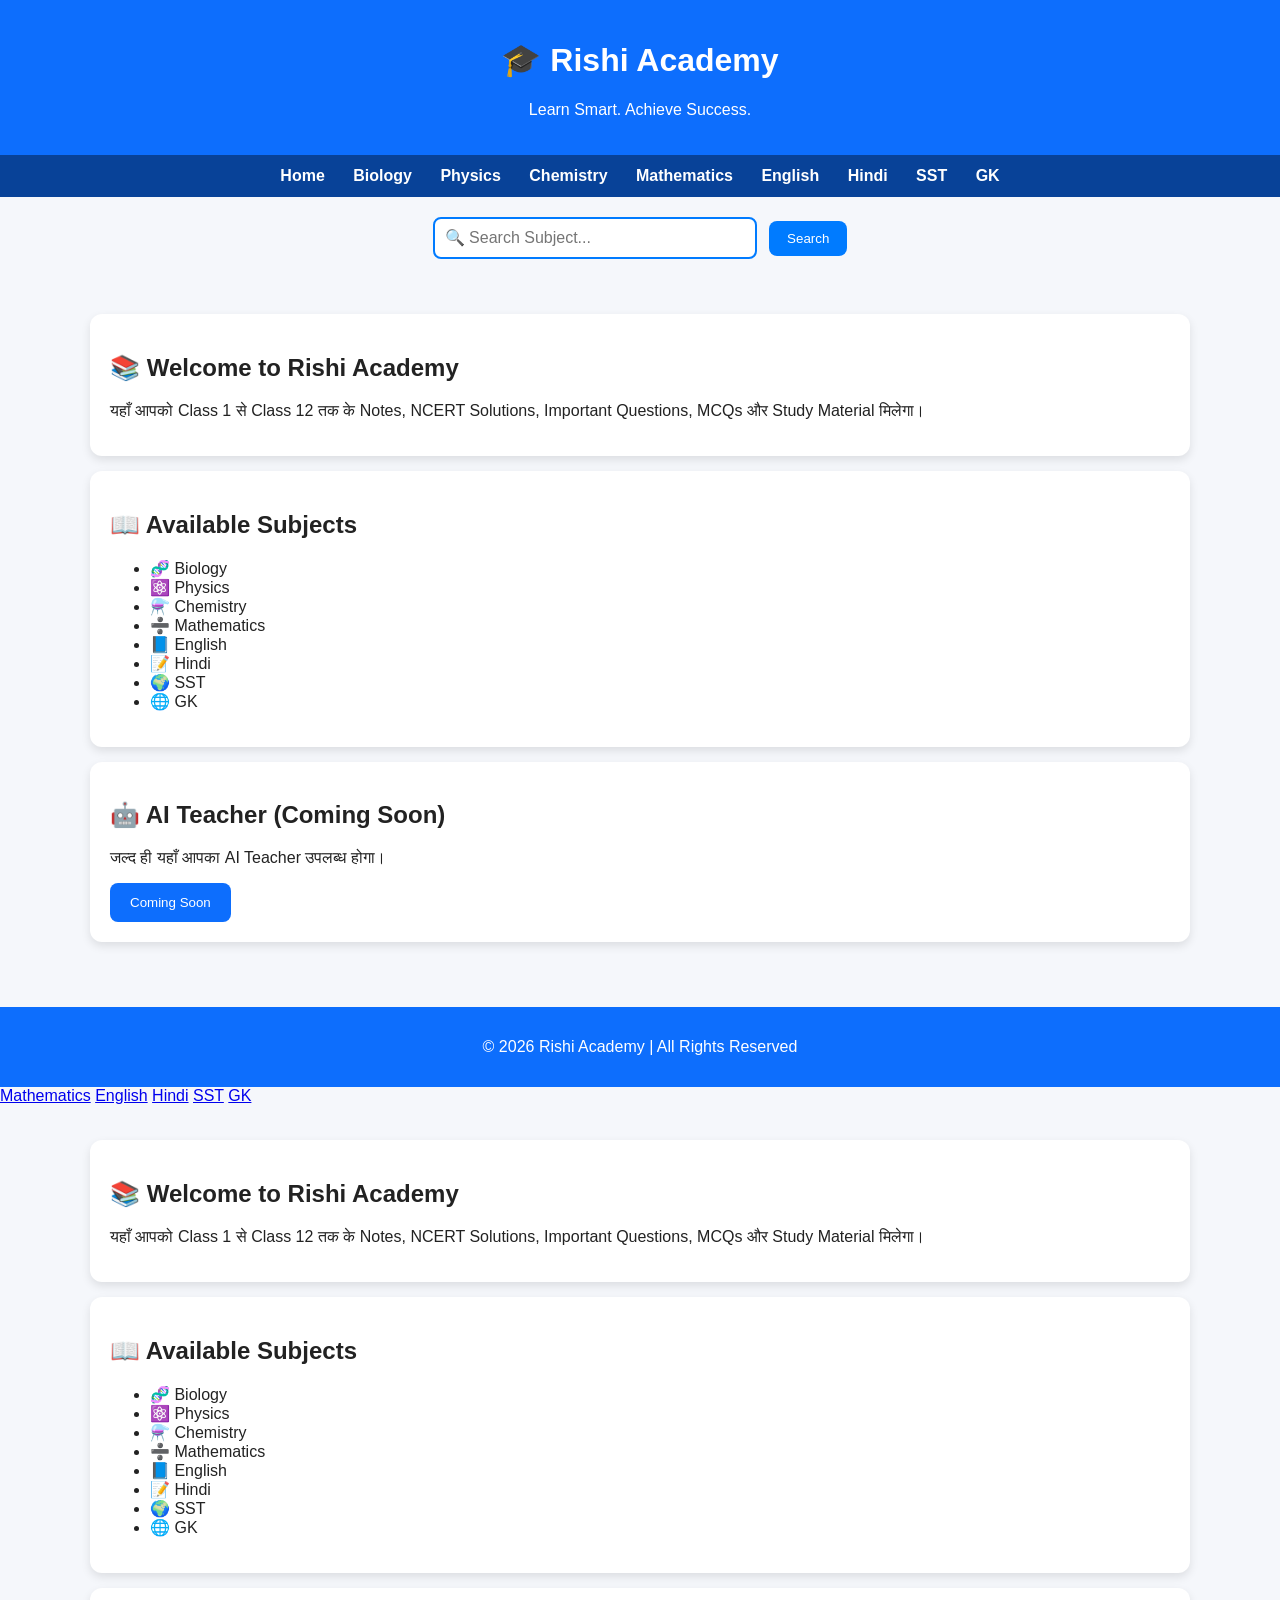
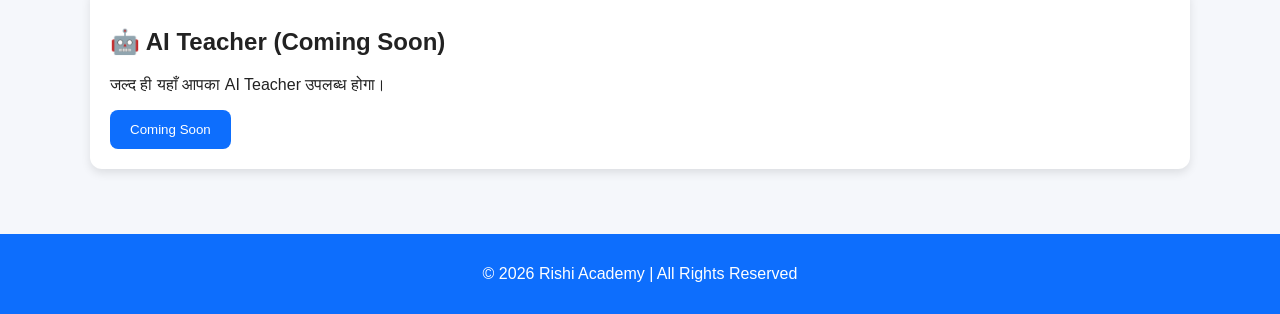
<file: index.html>
<!DOCTYPE html>
<html lang="en">
<head>
    <meta charset="UTF-8">
    <meta name="viewport" content="width=device-width, initial-scale=1.0">
    <title>Rishi Academy</title>

    <link rel="stylesheet" href="style.css">
</head>
<body>

<header>
    <h1>🎓 Rishi Academy</h1>
    <p>Learn Smart. Achieve Success.</p>
</header>

<nav>
    <a href="#">Home</a>
    <a href="biology.html">Biology</a>
    <a href="physics.html">Physics</a>
    <a href="chemistry.html">Chemistry</a>
    <a href="mathematics.html">Mathematics</a>
    <a href="english.html">English</a>
    <a href="#">Hindi</a>
    <a href="#">SST</a>
    <a href="#">GK</a>
</nav>
<div class="search-box">
    <input type="text" id="searchInput" placeholder="🔍 Search Subject...">
    <button onclick="searchSubject()">Search</button>
</div>
<div class="container">

    <div class="card">
        <h2>📚 Welcome to Rishi Academy</h2>
        <p>
            यहाँ आपको Class 1 से Class 12 तक के Notes,
            NCERT Solutions, Important Questions,
            MCQs और Study Material मिलेगा।
        </p>
    </div>

    <div class="card">
        <h2>📖 Available Subjects</h2>
        <ul>
            <li>🧬 Biology</li>
            <li>⚛️ Physics</li>
            <li>⚗️ Chemistry</li>
            <li>➗ Mathematics</li>
            <li>📘 English</li>
            <li>📝 Hindi</li>
            <li>🌍 SST</li>
            <li>🌐 GK</li>
        </ul>
    </div>

    <div class="card">
        <h2>🤖 AI Teacher (Coming Soon)</h2>
        <p>
            जल्द ही यहाँ आपका AI Teacher उपलब्ध होगा।
        </p>

        <button>Coming Soon</button>
    </div>

</div>

<footer>
    <p>© 2026 Rishi Academy | All Rights Reserved</p>
</footer>

</body>
</html>
    <a href="#">Mathematics</a>
    <a href="#">English</a>
    <a href="#">Hindi</a>
    <a href="#">SST</a>
    <a href="#">GK</a>
</nav>

<div class="container">

    <div class="card">
        <h2>📚 Welcome to Rishi Academy</h2>
        <p>
            यहाँ आपको Class 1 से Class 12 तक के Notes,
            NCERT Solutions, Important Questions,
            MCQs और Study Material मिलेगा।
        </p>
    </div>

    <div class="card">
        <h2>📖 Available Subjects</h2>
        <ul>
            <li>🧬 Biology</li>
            <li>⚛️ Physics</li>
            <li>⚗️ Chemistry</li>
            <li>➗ Mathematics</li>
            <li>📘 English</li>
            <li>📝 Hindi</li>
            <li>🌍 SST</li>
            <li>🌐 GK</li>
        </ul>
    </div>

    <div class="card">
        <h2>🤖 AI Teacher (Coming Soon)</h2>
        <p>
            जल्द ही यहाँ आपका AI Teacher उपलब्ध होगा।
        </p>

        <button>Coming Soon</button>
    </div>

</div>

<footer>
    <p>© 2026 Rishi Academy | All Rights Reserved</p>
</footer>
<script>
function searchSubject() {
    let input = document.getElementById("searchInput").value.toLowerCase();

    if(input.includes("biology")){
        window.location.href="biology.html";
    }
    else if(input.includes("physics")){
        window.location.href="physics.html";
    }
    else if(input.includes("chemistry")){
        window.location.href="chemistry.html";
    }
    else if(input.includes("math")){
        window.location.href="mathematics.html";
    }
    else if(input.includes("english")){
        window.location.href="english.html";
    }
    else{
        alert("Subject not found!");
    }
}
</script>
</body>
</html>
</file>
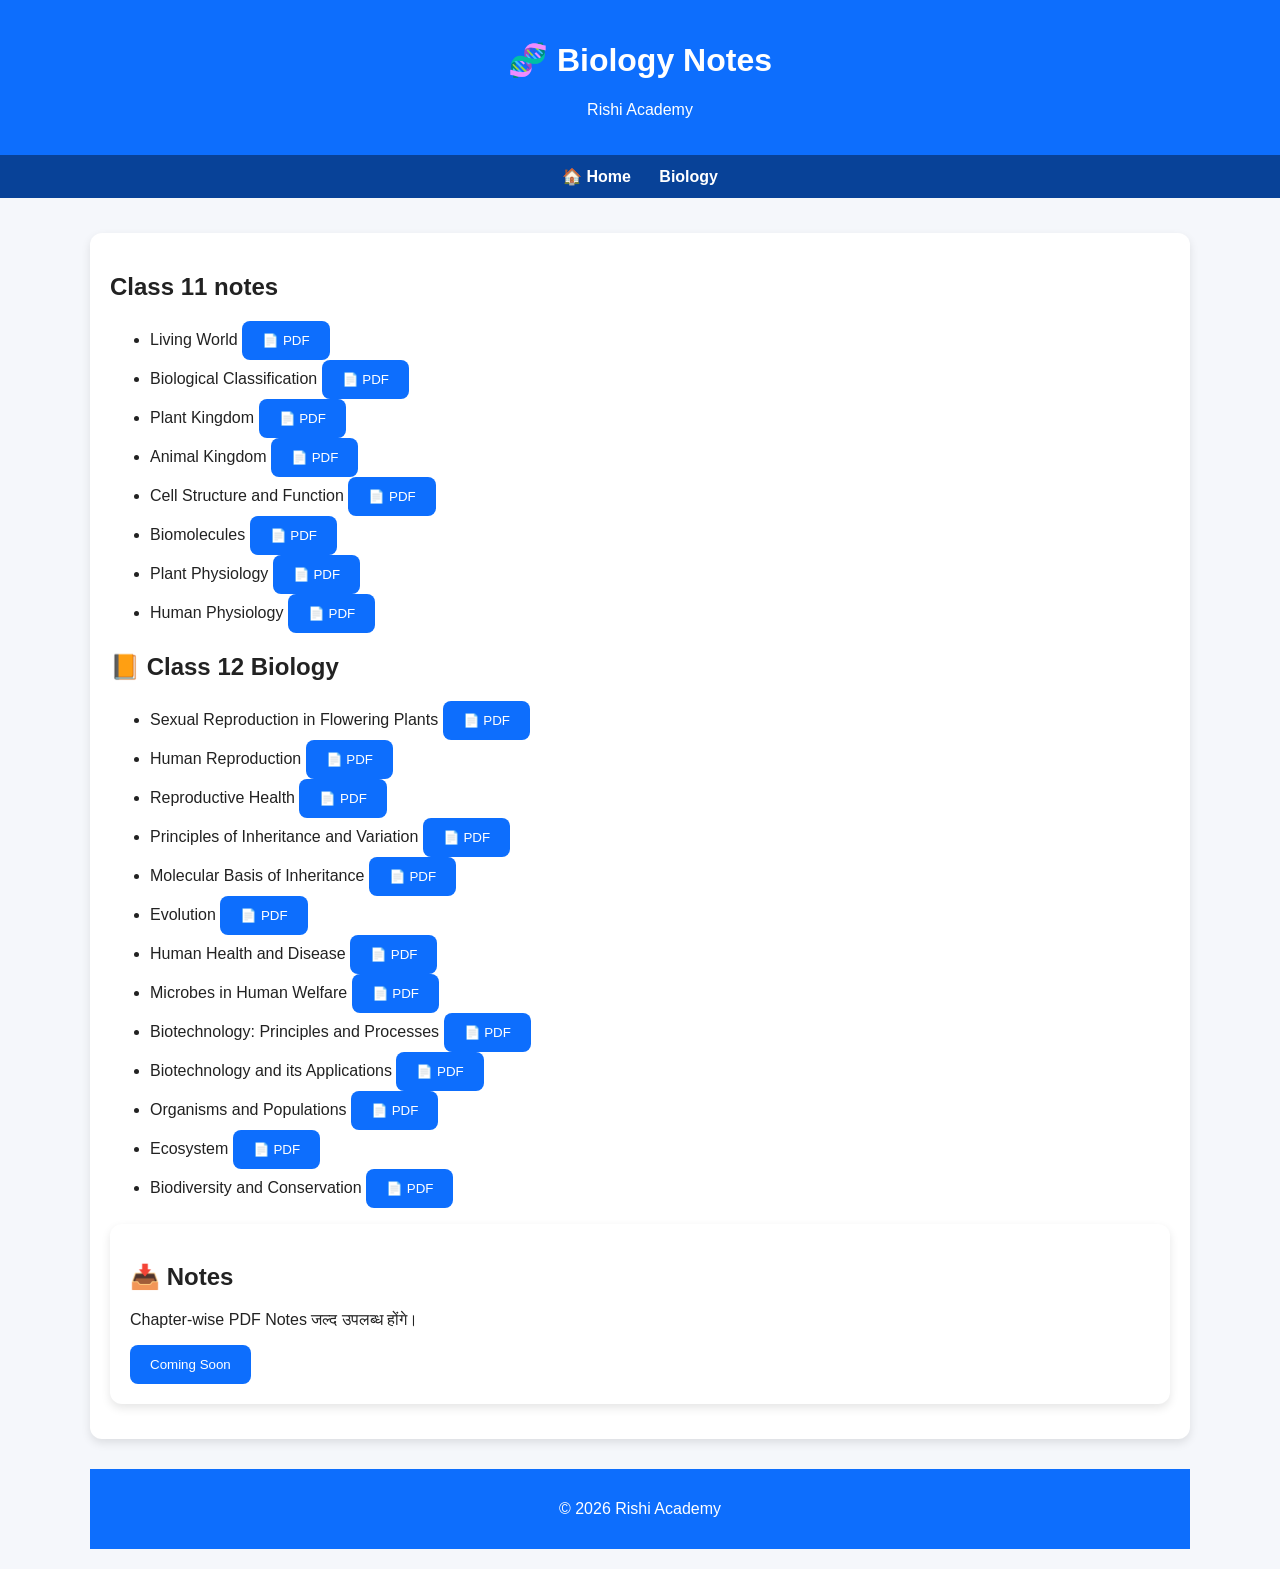
<file: biology.html>
<!DOCTYPE html>
<html lang="en">
<head>
    <meta charset="UTF-8">
    <meta name="viewport" content="width=device-width, initial-scale=1.0">
    <title>Biology - Rishi Academy</title>
    <link rel="stylesheet" href="style.css">
</head>
<body>

<header>
    <h1>🧬 Biology Notes</h1>
    <p>Rishi Academy</p>
</header>

<nav>
    <a href="index.html">🏠 Home</a>
    <a href="biology.html">Biology</a>
</nav>

<div class="container">

<div class="card">
    <h2> Class 11 notes</h2>
<ul>
<li>Living World <a href="pdf/living-world.pdf"><button>📄 PDF</button></a></li>

<li>Biological Classification <a href="pdf/biological-classification.pdf"><button>📄 PDF</button></a></li>

<li>Plant Kingdom <a href="pdf/plant-kingdom.pdf"><button>📄 PDF</button></a></li>

<li>Animal Kingdom <a href="pdf/animal-kingdom.pdf"><button>📄 PDF</button></a></li>

<li>Cell Structure and Function <a href="pdf/cell-structure.pdf"><button>📄 PDF</button></a></li>

<li>Biomolecules <a href="pdf/biomolecules-biology.pdf"><button>📄 PDF</button></a></li>

<li>Plant Physiology <a href="pdf/plant-physiology.pdf"><button>📄 PDF</button></a></li>

<li>Human Physiology <a href="pdf/human-physiology.pdf"><button>📄 PDF</button></a></li>
</ul>
    <section class="class-section">
    <h2>📙 Class 12 Biology</h2>

    <ul>

        <li>
            Sexual Reproduction in Flowering Plants
            <a href="pdf/sexual-reproduction-in-flowering-plants.pdf">
                <button>📄 PDF</button>
            </a>
        </li>

        <li>
            Human Reproduction
            <a href="pdf/human-reproduction.pdf">
                <button>📄 PDF</button>
            </a>
        </li>

        <li>
            Reproductive Health
            <a href="pdf/reproductive-health.pdf">
                <button>📄 PDF</button>
            </a>
        </li>

        <li>
            Principles of Inheritance and Variation
            <a href="pdf/inheritance-and-variation.pdf">
                <button>📄 PDF</button>
            </a>
        </li>

        <li>
            Molecular Basis of Inheritance
            <a href="pdf/molecular-basis-of-inheritance.pdf">
                <button>📄 PDF</button>
            </a>
        </li>

        <li>
            Evolution
            <a href="pdf/evolution.pdf">
                <button>📄 PDF</button>
            </a>
        </li>

        <li>
            Human Health and Disease
            <a href="pdf/human-health-and-disease.pdf">
                <button>📄 PDF</button>
            </a>
        </li>

        <li>
            Microbes in Human Welfare
            <a href="pdf/microbes-in-human-welfare.pdf">
                <button>📄 PDF</button>
            </a>
        </li>

        <li>
            Biotechnology: Principles and Processes
            <a href="pdf/biotechnology-principles.pdf">
                <button>📄 PDF</button>
            </a>
        </li>

        <li>
            Biotechnology and its Applications
            <a href="pdf/biotechnology-applications.pdf">
                <button>📄 PDF</button>
            </a>
        </li>

        <li>
            Organisms and Populations
            <a href="pdf/organisms-and-populations.pdf">
                <button>📄 PDF</button>
            </a>
        </li>

        <li>
            Ecosystem
            <a href="pdf/ecosystem.pdf">
                <button>📄 PDF</button>
            </a>
        </li>

        <li>
            Biodiversity and Conservation
            <a href="pdf/biodiversity-and-conservation.pdf">
                <button>📄 PDF</button>
            </a>
        </li>

    </ul>
</section>

<div class="card">
<h2>📥 Notes</h2>
<p>Chapter-wise PDF Notes जल्द उपलब्ध होंगे।</p>
<button>Coming Soon</button>
</div>

</div>

<footer>
<p>© 2026 Rishi Academy</p>
</footer>

</body>
</html>
</file>
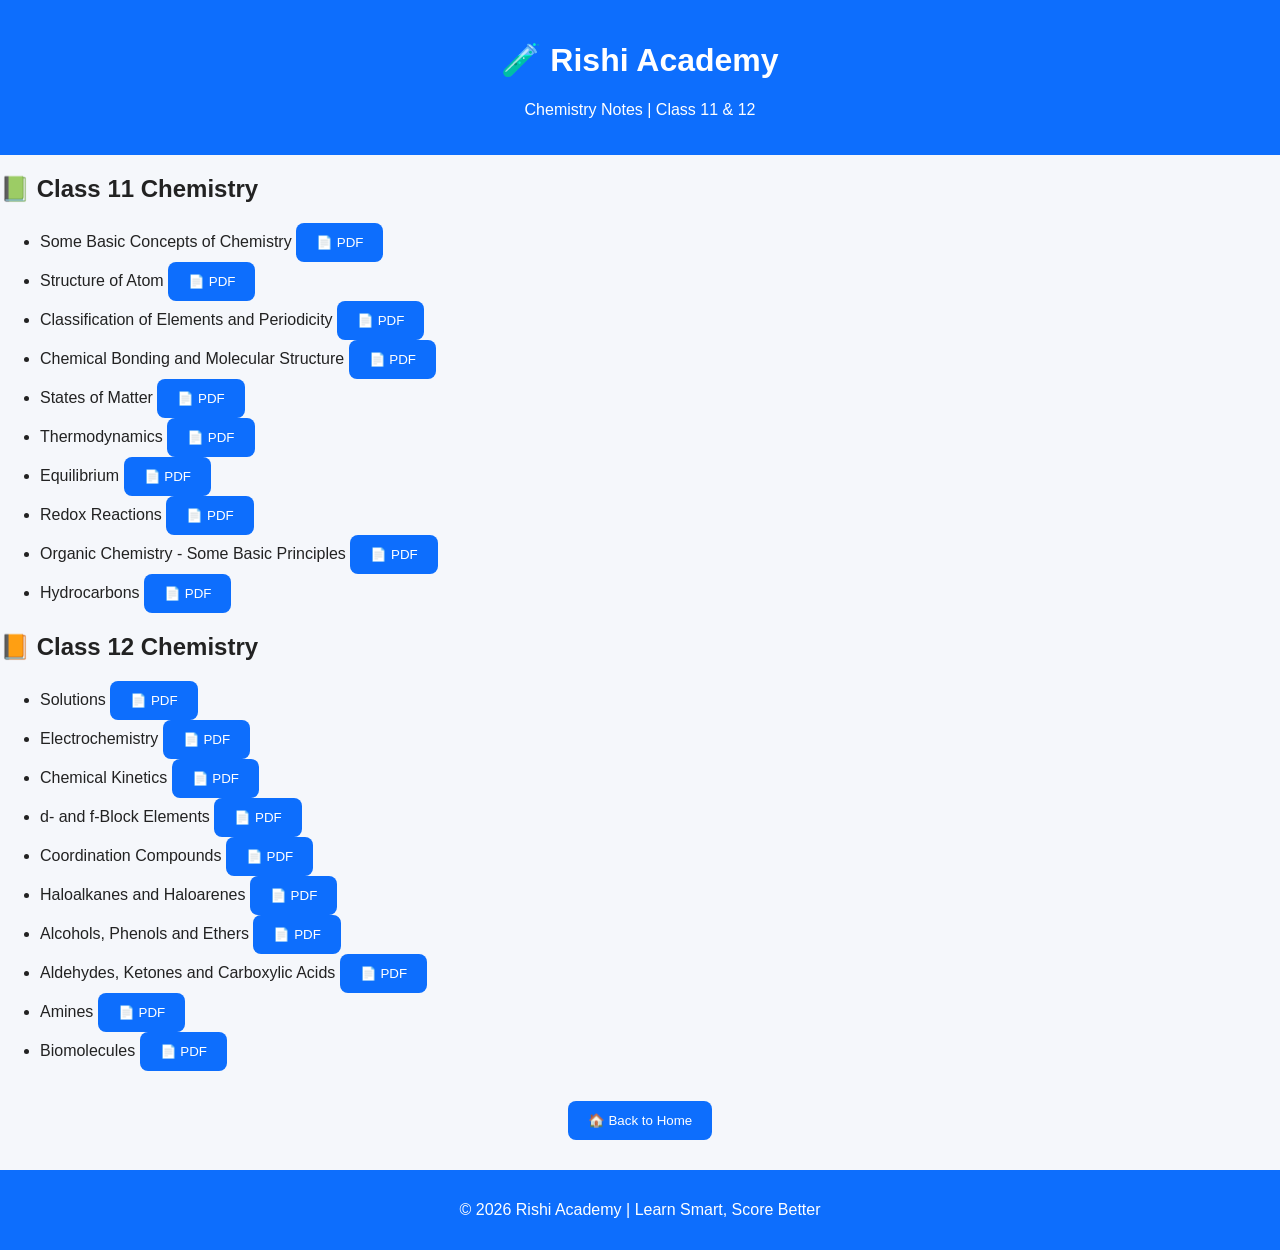
<file: chemistry.html>
<!DOCTYPE html>
<html lang="en">
<head>
    <meta charset="UTF-8">
    <meta name="viewport" content="width=device-width, initial-scale=1.0">
    <title>Rishi Academy - Chemistry</title>
    <link rel="stylesheet" href="style.css">
</head>
<body>

<header>
    <h1>🧪 Rishi Academy</h1>
    <p>Chemistry Notes | Class 11 & 12</p>
</header>

<main>
    <section class="class-section">
    <h2>📗 Class 11 Chemistry</h2>

    <ul>
        <li>Some Basic Concepts of Chemistry <a href="pdf/basic-concepts.pdf"><button>📄 PDF</button></a></li>
        <li>Structure of Atom <a href="pdf/structure-of-atom.pdf"><button>📄 PDF</button></a></li>
        <li>Classification of Elements and Periodicity <a href="pdf/periodicity.pdf"><button>📄 PDF</button></a></li>
        <li>Chemical Bonding and Molecular Structure <a href="pdf/chemical-bonding.pdf"><button>📄 PDF</button></a></li>
        <li>States of Matter <a href="pdf/states-of-matter.pdf"><button>📄 PDF</button></a></li>
        <li>Thermodynamics <a href="pdf/thermodynamics.pdf"><button>📄 PDF</button></a></li>
        <li>Equilibrium <a href="pdf/equilibrium.pdf"><button>📄 PDF</button></a></li>
        <li>Redox Reactions <a href="pdf/redox-reactions.pdf"><button>📄 PDF</button></a></li>
        <li>Organic Chemistry - Some Basic Principles <a href="pdf/organic-chemistry.pdf"><button>📄 PDF</button></a></li>
        <li>Hydrocarbons <a href="pdf/hydrocarbons.pdf"><button>📄 PDF</button></a></li>
    </ul>
</section>

<section class="class-section">
    <h2>📙 Class 12 Chemistry</h2>

    <ul>
        <li>Solutions <a href="pdf/solutions.pdf"><button>📄 PDF</button></a></li>
        <li>Electrochemistry <a href="pdf/electrochemistry.pdf"><button>📄 PDF</button></a></li>
        <li>Chemical Kinetics <a href="pdf/chemical-kinetics.pdf"><button>📄 PDF</button></a></li>
        <li>d- and f-Block Elements <a href="pdf/d-f-block.pdf"><button>📄 PDF</button></a></li>
        <li>Coordination Compounds <a href="pdf/coordination-compounds.pdf"><button>📄 PDF</button></a></li>
        <li>Haloalkanes and Haloarenes <a href="pdf/haloalkanes.pdf"><button>📄 PDF</button></a></li>
        <li>Alcohols, Phenols and Ethers <a href="pdf/alcohols-phenols-ethers.pdf"><button>📄 PDF</button></a></li>
        <li>Aldehydes, Ketones and Carboxylic Acids <a href="pdf/aldehydes-ketones.pdf"><button>📄 PDF</button></a></li>
        <li>Amines <a href="pdf/amines.pdf"><button>📄 PDF</button></a></li>
        <li>Biomolecules <a href="pdf/biomolecules.pdf"><button>📄 PDF</button></a></li>
    </ul>
</section>

<div style="text-align:center; margin:30px;">
    <a href="index.html">
        <button>🏠 Back to Home</button>
    </a>
</div>

</main>

<footer>
    <p>© 2026 Rishi Academy | Learn Smart, Score Better</p>
</footer>

</body>
</html>
</file>
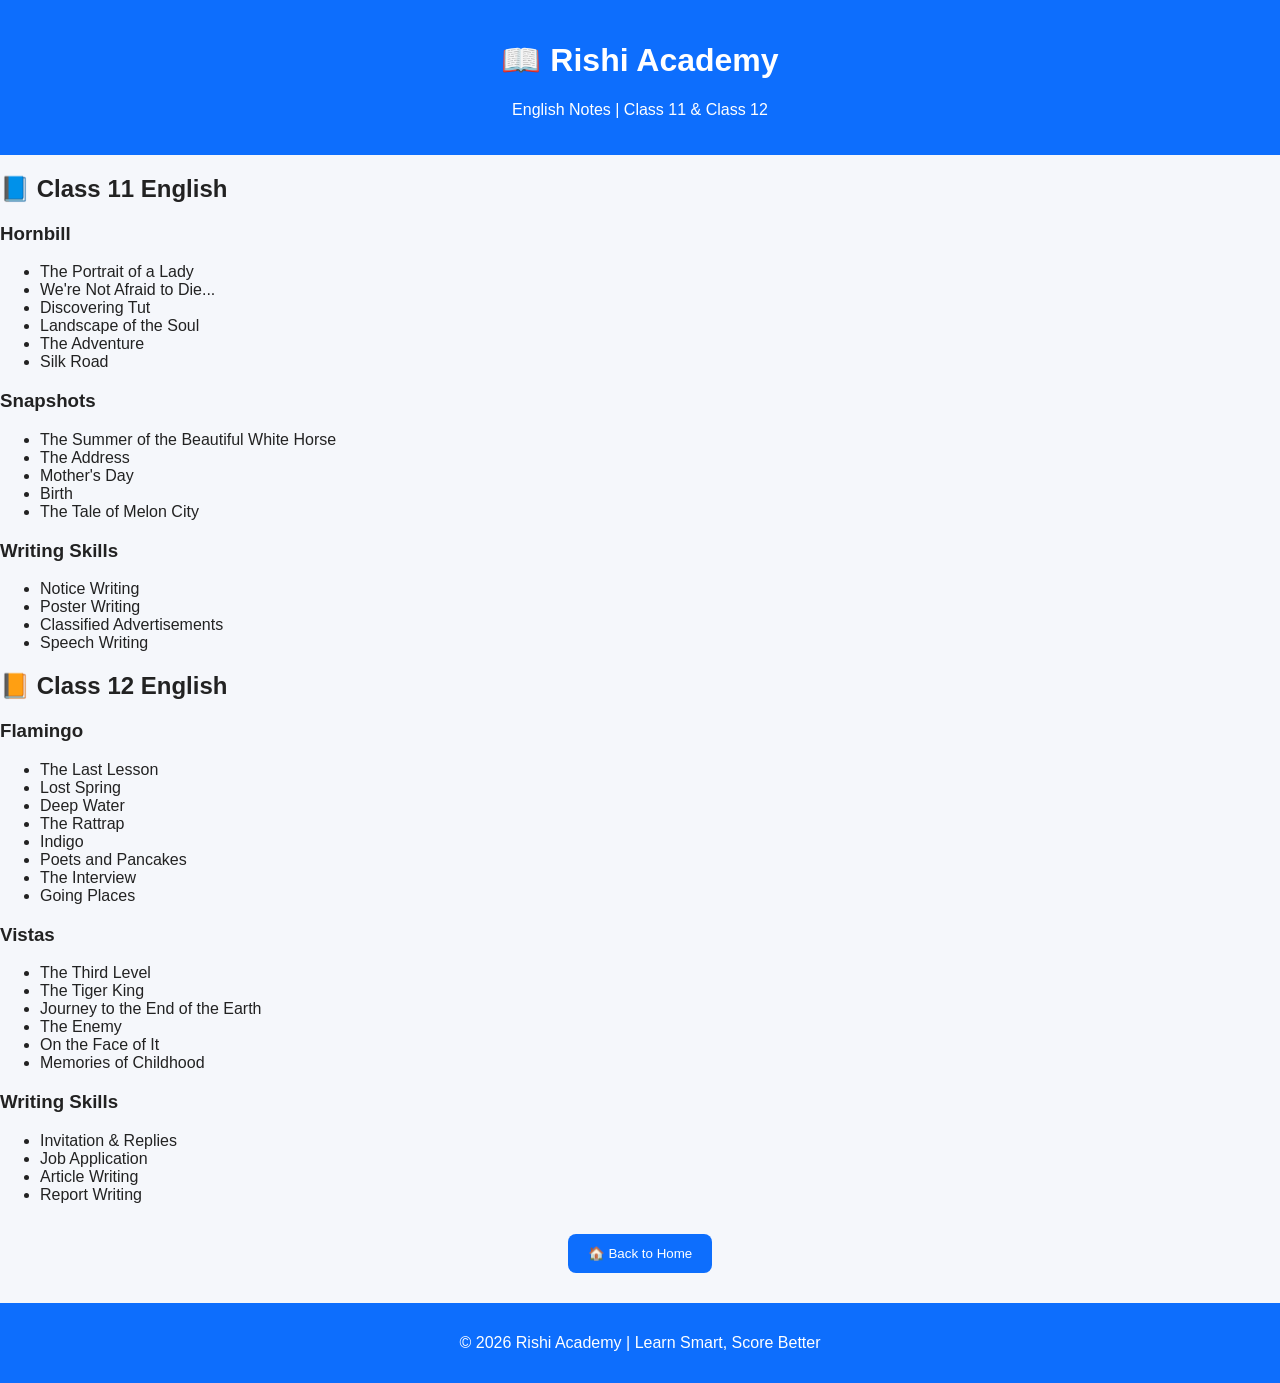
<file: english.html>
<!DOCTYPE html>
<html lang="en">
<head>
    <meta charset="UTF-8">
    <meta name="viewport" content="width=device-width, initial-scale=1.0">
    <title>Rishi Academy - English</title>
    <link rel="stylesheet" href="style.css">
</head>
<body>

<header>
    <h1>📖 Rishi Academy</h1>
    <p>English Notes | Class 11 & Class 12</p>
</header>

<main>

<section class="class-section">
    <h2>📘 Class 11 English</h2>

    <h3>Hornbill</h3>
    <ul>
        <li>The Portrait of a Lady</li>
        <li>We're Not Afraid to Die...</li>
        <li>Discovering Tut</li>
        <li>Landscape of the Soul</li>
        <li>The Adventure</li>
        <li>Silk Road</li>
    </ul>

    <h3>Snapshots</h3>
    <ul>
        <li>The Summer of the Beautiful White Horse</li>
        <li>The Address</li>
        <li>Mother's Day</li>
        <li>Birth</li>
        <li>The Tale of Melon City</li>
    </ul>

    <h3>Writing Skills</h3>
    <ul>
        <li>Notice Writing</li>
        <li>Poster Writing</li>
        <li>Classified Advertisements</li>
        <li>Speech Writing</li>
    </ul>
</section>

<section class="class-section">
    <h2>📙 Class 12 English</h2>

    <h3>Flamingo</h3>
    <ul>
        <li>The Last Lesson</li>
        <li>Lost Spring</li>
        <li>Deep Water</li>
        <li>The Rattrap</li>
        <li>Indigo</li>
        <li>Poets and Pancakes</li>
        <li>The Interview</li>
        <li>Going Places</li>
    </ul>

    <h3>Vistas</h3>
    <ul>
        <li>The Third Level</li>
        <li>The Tiger King</li>
        <li>Journey to the End of the Earth</li>
        <li>The Enemy</li>
        <li>On the Face of It</li>
        <li>Memories of Childhood</li>
    </ul>

    <h3>Writing Skills</h3>
    <ul>
        <li>Invitation & Replies</li>
        <li>Job Application</li>
        <li>Article Writing</li>
        <li>Report Writing</li>
    </ul>
</section>

<div style="text-align:center; margin:30px;">
    <a href="index.html">
        <button>🏠 Back to Home</button>
    </a>
</div>

<footer>
    <p>© 2026 Rishi Academy | Learn Smart, Score Better</p>
</footer>

</body>
</html>
</file>
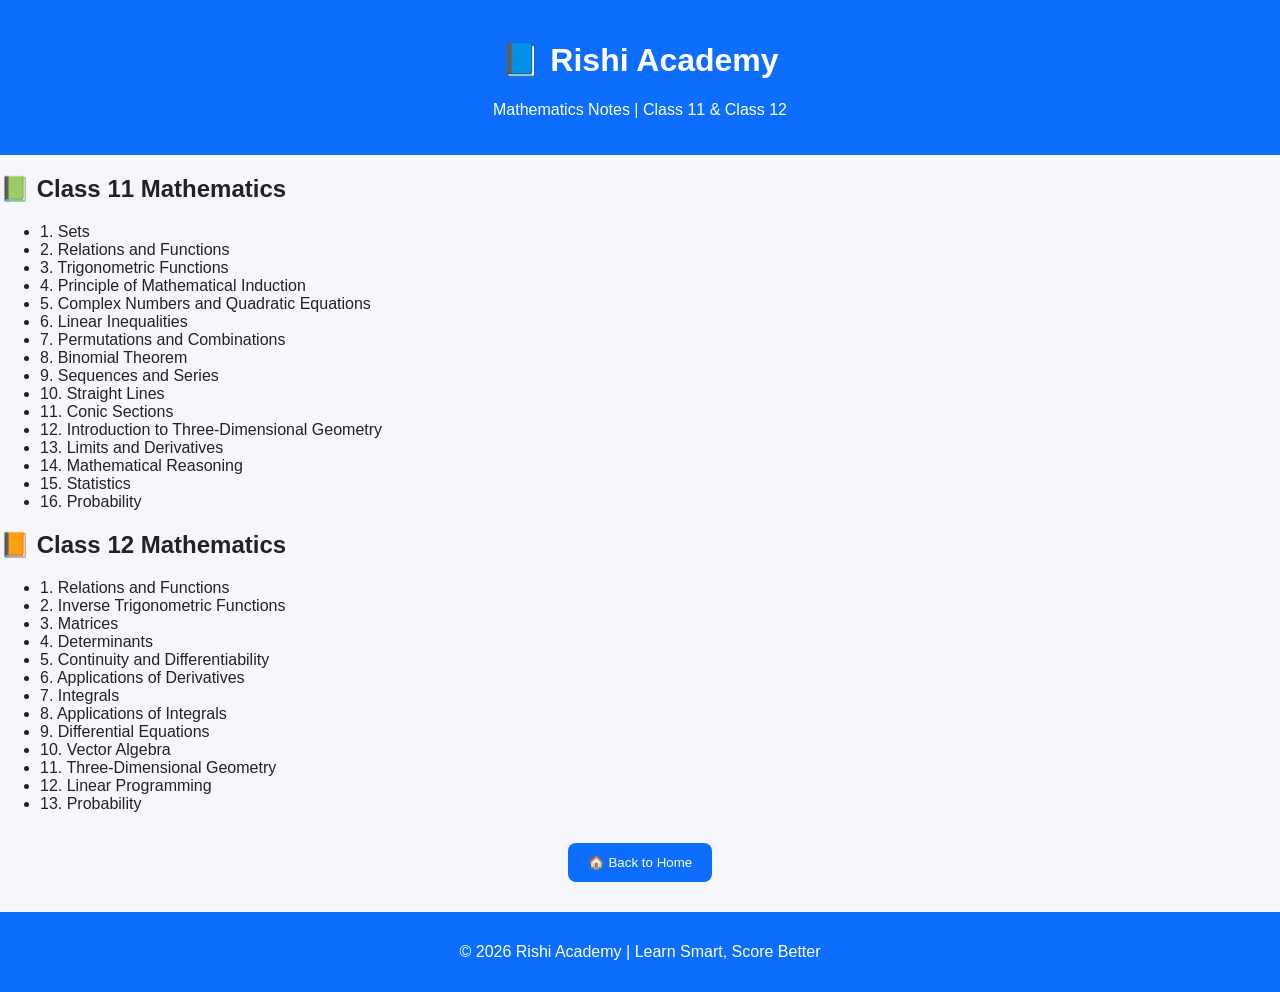
<file: mathematics.html>
<!DOCTYPE html>
<html lang="en">
<head>
    <meta charset="UTF-8">
    <meta name="viewport" content="width=device-width, initial-scale=1.0">
    <title>Rishi Academy - Mathematics</title>
    <link rel="stylesheet" href="style.css">
</head>
<body>

<header>
    <h1>📘 Rishi Academy</h1>
    <p>Mathematics Notes | Class 11 & Class 12</p>
</header>

<main>

<section class="class-section">
    <h2>📗 Class 11 Mathematics</h2>
    <ul>
        <li>1. Sets</li>
        <li>2. Relations and Functions</li>
        <li>3. Trigonometric Functions</li>
        <li>4. Principle of Mathematical Induction</li>
        <li>5. Complex Numbers and Quadratic Equations</li>
        <li>6. Linear Inequalities</li>
        <li>7. Permutations and Combinations</li>
        <li>8. Binomial Theorem</li>
        <li>9. Sequences and Series</li>
        <li>10. Straight Lines</li>
        <li>11. Conic Sections</li>
        <li>12. Introduction to Three-Dimensional Geometry</li>
        <li>13. Limits and Derivatives</li>
        <li>14. Mathematical Reasoning</li>
        <li>15. Statistics</li>
        <li>16. Probability</li>
    </ul>
</section>

<section class="class-section">
    <h2>📙 Class 12 Mathematics</h2>
    <ul>
        <li>1. Relations and Functions</li>
        <li>2. Inverse Trigonometric Functions</li>
        <li>3. Matrices</li>
        <li>4. Determinants</li>
        <li>5. Continuity and Differentiability</li>
        <li>6. Applications of Derivatives</li>
        <li>7. Integrals</li>
        <li>8. Applications of Integrals</li>
        <li>9. Differential Equations</li>
        <li>10. Vector Algebra</li>
        <li>11. Three-Dimensional Geometry</li>
        <li>12. Linear Programming</li>
        <li>13. Probability</li>
    </ul>
</section>

<div style="text-align:center; margin:30px;">
    <a href="index.html">
        <button>🏠 Back to Home</button>
    </a>
</div>

<footer>
    <p>© 2026 Rishi Academy | Learn Smart, Score Better</p>
</footer>

</body>
</html>
</file>
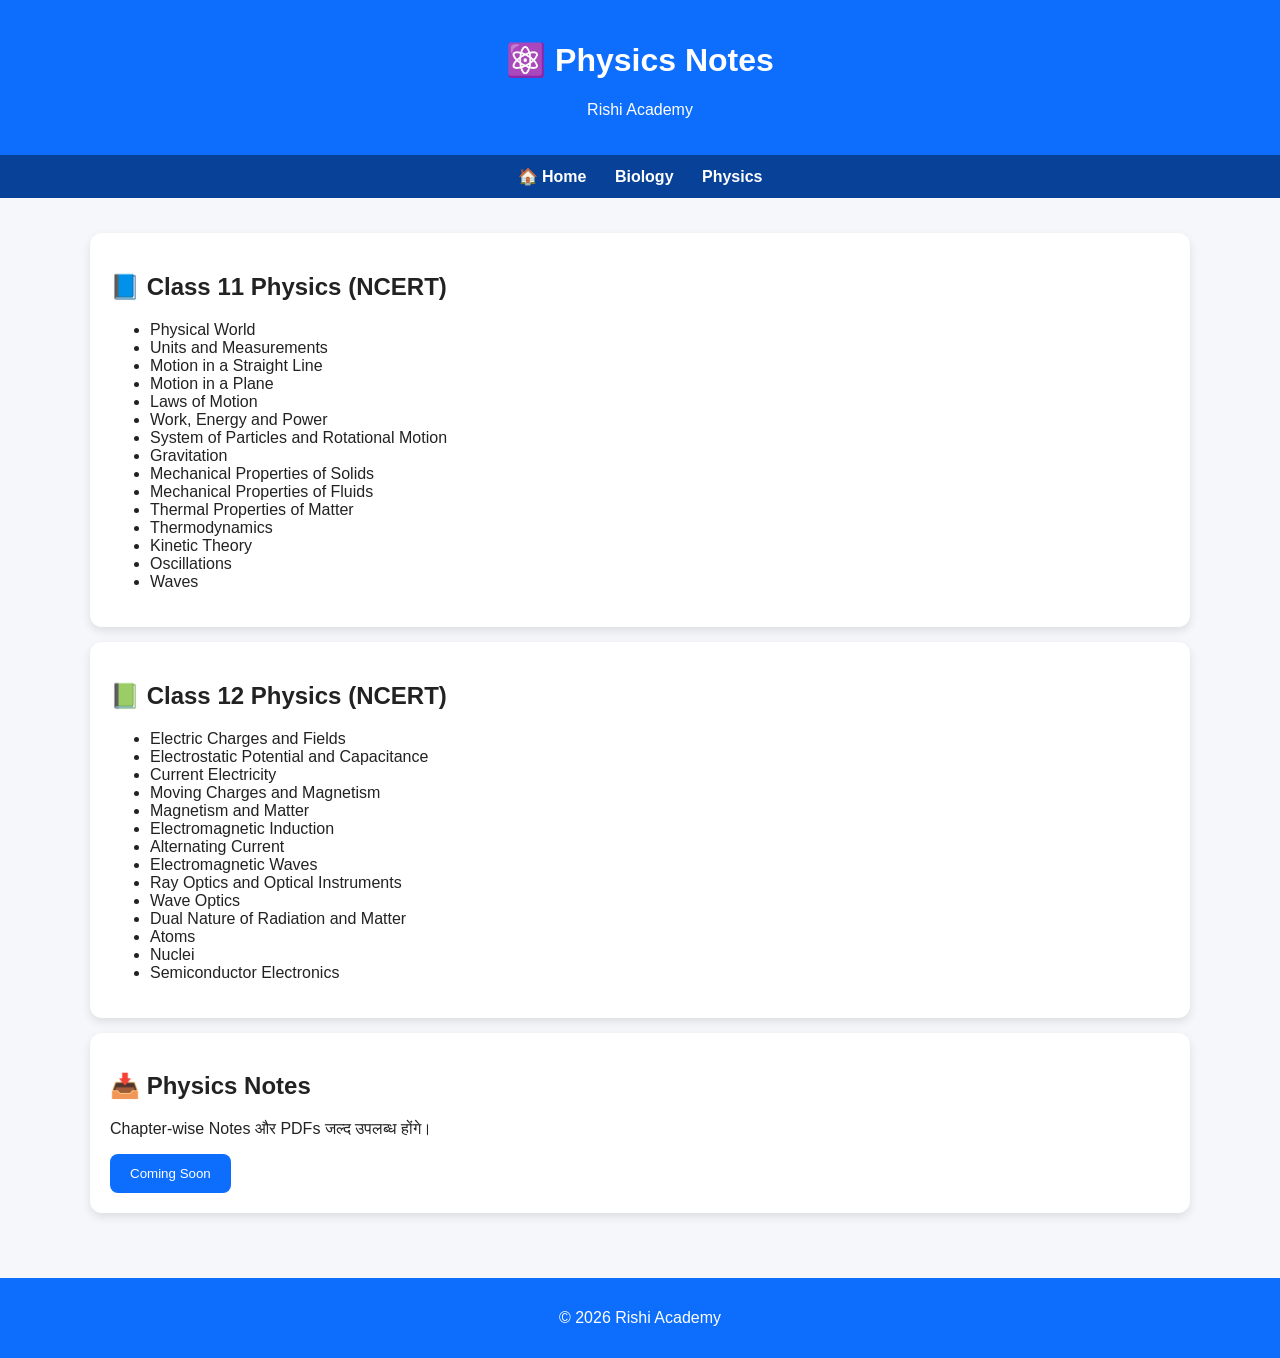
<file: physics.html>
<!DOCTYPE html>
<html lang="en">
<head>
    <meta charset="UTF-8">
    <meta name="viewport" content="width=device-width, initial-scale=1.0">
    <title>Physics - Rishi Academy</title>
    <link rel="stylesheet" href="style.css">
</head>
<body>

<header>
    <h1>⚛️ Physics Notes</h1>
    <p>Rishi Academy</p>
</header>

<nav>
    <a href="index.html">🏠 Home</a>
    <a href="biology.html">Biology</a>
    <a href="physics.html">Physics</a>
</nav>

<div class="container">

<div class="card">
<h2>📘 Class 11 Physics (NCERT)</h2>
<ul>
<li>Physical World</li>
<li>Units and Measurements</li>
<li>Motion in a Straight Line</li>
<li>Motion in a Plane</li>
<li>Laws of Motion</li>
<li>Work, Energy and Power</li>
<li>System of Particles and Rotational Motion</li>
<li>Gravitation</li>
<li>Mechanical Properties of Solids</li>
<li>Mechanical Properties of Fluids</li>
<li>Thermal Properties of Matter</li>
<li>Thermodynamics</li>
<li>Kinetic Theory</li>
<li>Oscillations</li>
<li>Waves</li>
</ul>
</div>

<div class="card">
<h2>📗 Class 12 Physics (NCERT)</h2>
<ul>
<li>Electric Charges and Fields</li>
<li>Electrostatic Potential and Capacitance</li>
<li>Current Electricity</li>
<li>Moving Charges and Magnetism</li>
<li>Magnetism and Matter</li>
<li>Electromagnetic Induction</li>
<li>Alternating Current</li>
<li>Electromagnetic Waves</li>
<li>Ray Optics and Optical Instruments</li>
<li>Wave Optics</li>
<li>Dual Nature of Radiation and Matter</li>
<li>Atoms</li>
<li>Nuclei</li>
<li>Semiconductor Electronics</li>
</ul>
</div>

<div class="card">
<h2>📥 Physics Notes</h2>
<p>Chapter-wise Notes और PDFs जल्द उपलब्ध होंगे।</p>
<button>Coming Soon</button>
</div>

</div>

<footer>
<p>© 2026 Rishi Academy</p>
</footer>

</body>
</html>
</file>
<file: style.css>
body {
    margin: 0;
    font-family: Arial, sans-serif;
    background: #f5f7fb;
    color: #222;
}

header {
    background: #0d6efd;
    color: white;
    text-align: center;
    padding: 20px;
}
.search-box{
    text-align:center;
    margin:20px;
}

.search-box input{
    width:300px;
    max-width:80%;
    padding:10px;
    font-size:16px;
    border:2px solid #007BFF;
    border-radius:8px;
}

.search-box button{
    padding:10px 18px;
    margin-left:8px;
    background:#007BFF;
    color:white;
    border:none;
    border-radius:8px;
    cursor:pointer;
}

.search-box button:hover{
    background:#0056b3;
}
nav {
    background: #084298;
    padding: 12px;
    text-align: center;
}

nav a {
    color: white;
    text-decoration: none;
    margin: 12px;
    font-weight: bold;
}

nav a:hover {
    color: yellow;
}

.container {
    width: 90%;
    max-width: 1100px;
    margin: auto;
    padding: 20px;
}

.card {
    background: white;
    border-radius: 12px;
    padding: 20px;
    margin: 15px 0;
    box-shadow: 0 4px 10px rgba(0,0,0,0.1);
}

button {
    background: #0d6efd;
    color: white;
    border: none;
    padding: 12px 20px;
    border-radius: 8px;
    cursor: pointer;
}

button:hover {
    background: #084298;
}

footer {
    background: #0d6efd;
    color: white;
    text-align: center;
    padding: 15px;
    margin-top: 30px;
}
</file>
